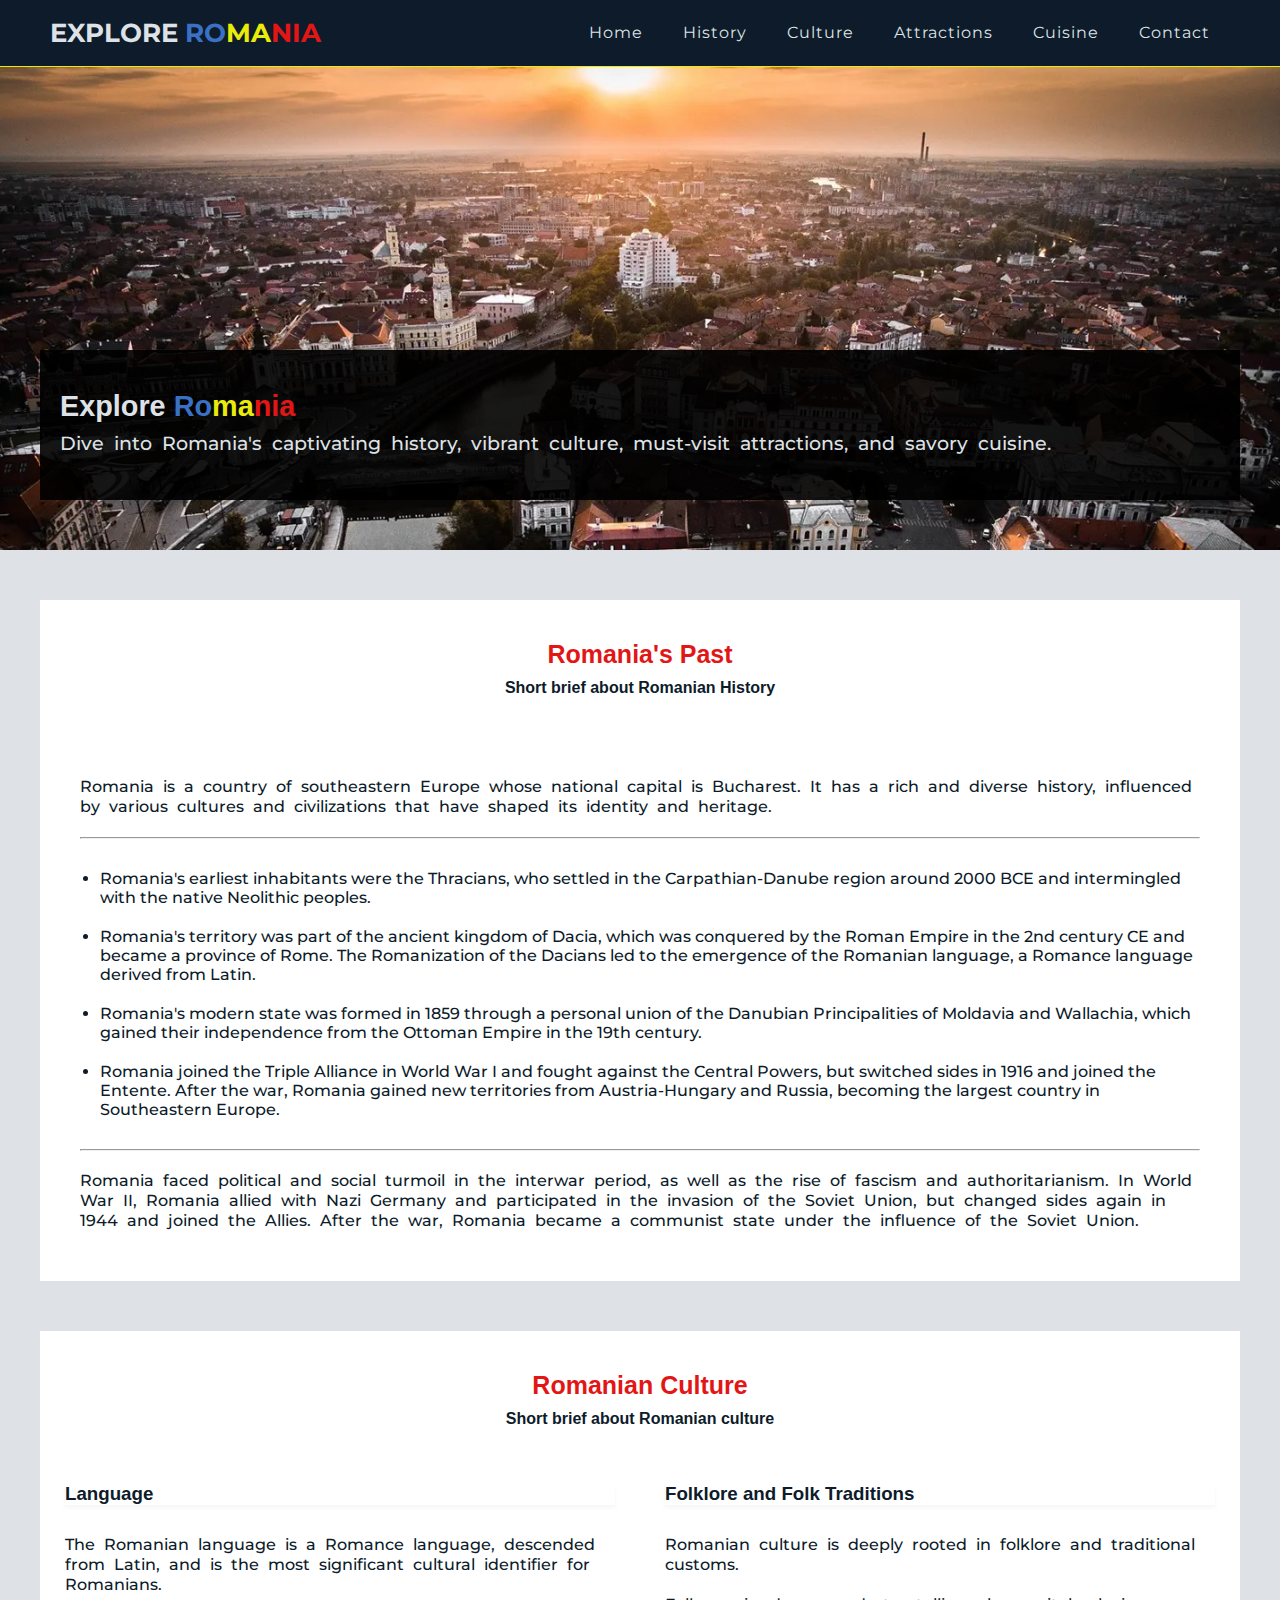
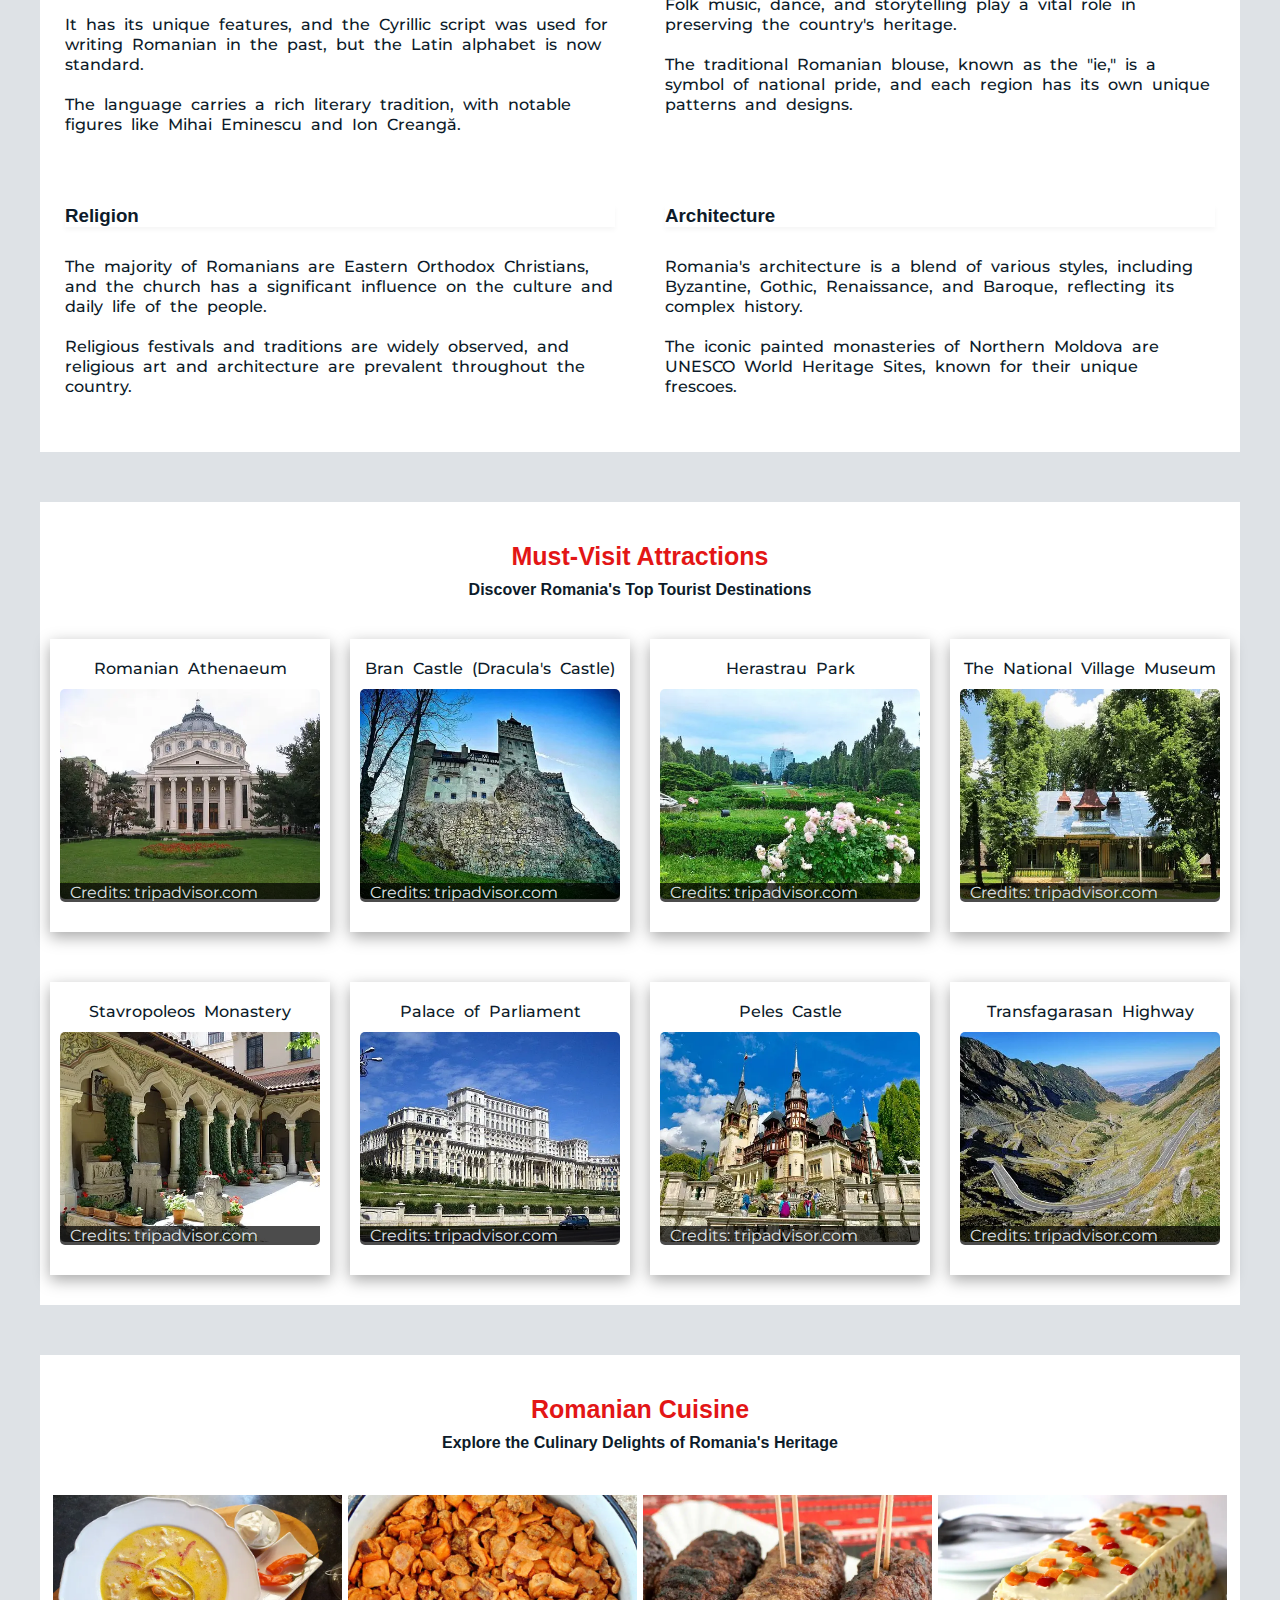
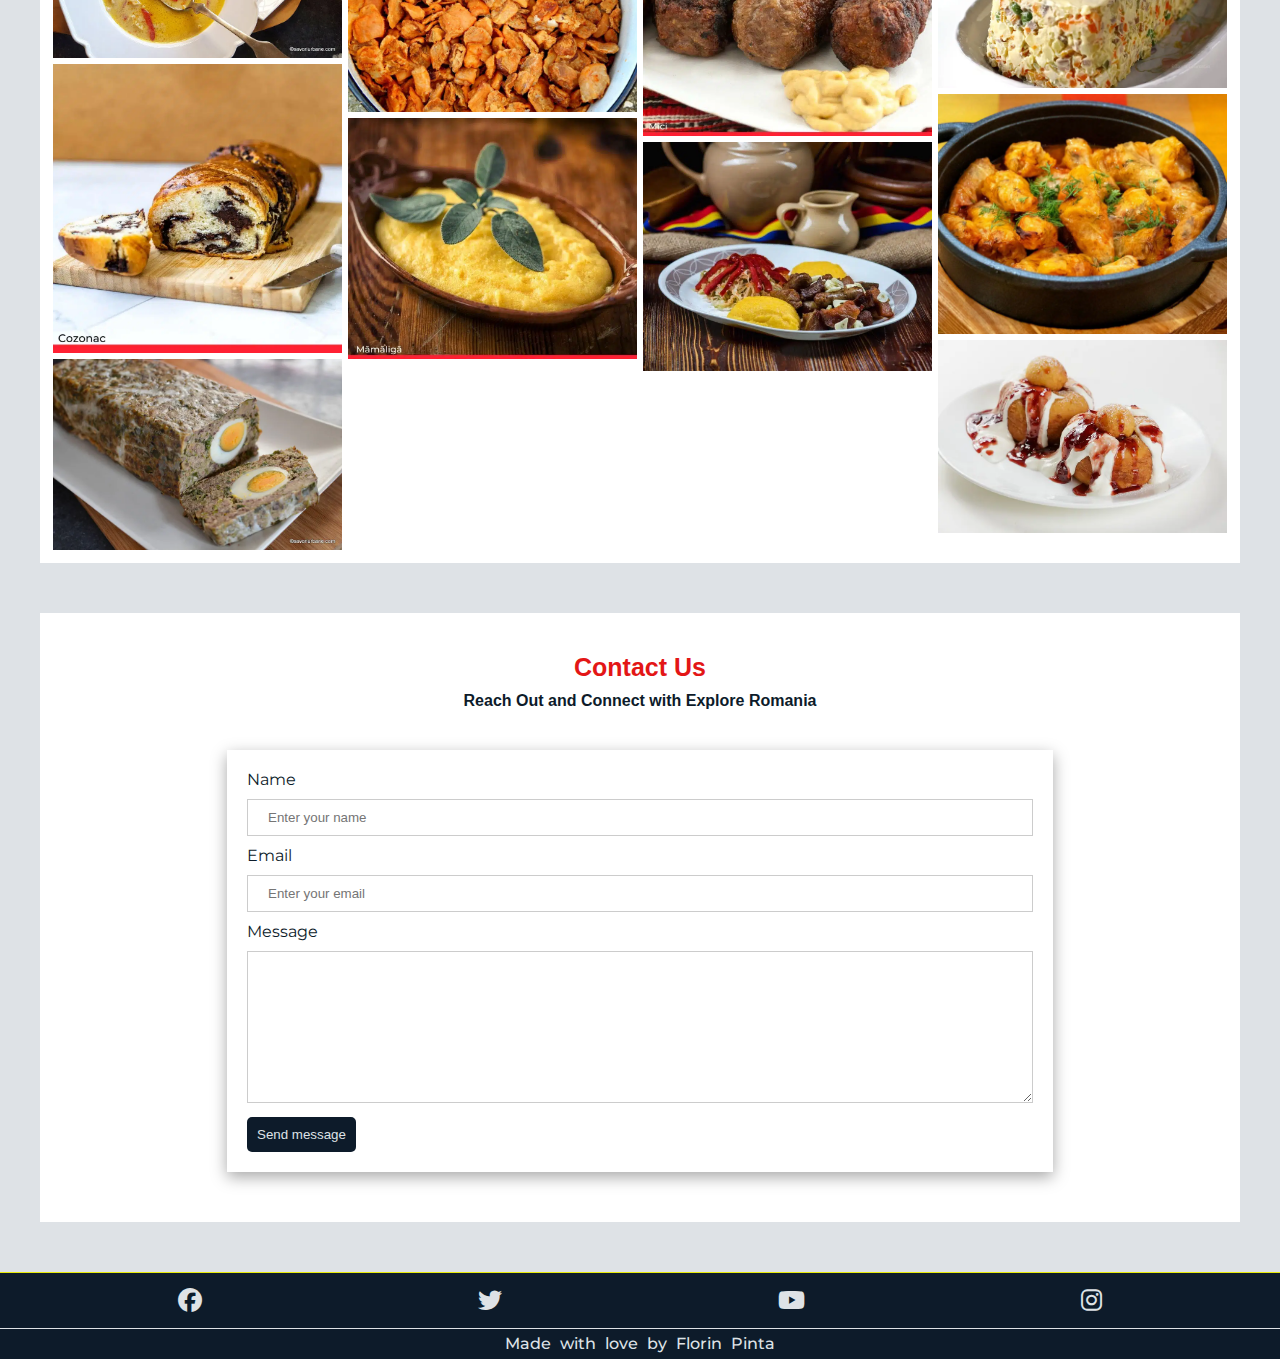
<file: index.html>
<!DOCTYPE html>
<html lang="en">

<head>
  <meta charset="UTF-8" />
  <meta name="viewport" content="width=device-width, initial-scale=1.0" />
  <title>Explore Romania</title>
  <!-- Meta tags for Search Engines -->
  <meta name="description"
    content="Dive into Romania's captivating history, vibrant culture, must-visit attractions, and savory cuisine." />
  <meta name="keywords" content="explore Romania, Romania, history, culture, attractions, cusine" />
  <!-- Theme color for address bar -->
  <meta name="theme-color" content="#0d1b2a" />
  <!-- Favicon -->
  <link rel="apple-touch-icon" sizes="180x180" href="assets/favicon/apple-touch-icon.png" />
  <link rel="icon" type="image/png" sizes="32x32" href="assets/favicon/favicon-32x32.png" />
  <link rel="icon" type="image/png" sizes="16x16" href="assets/favicon/favicon-16x16.png" />
  <!-- Stylesheet -->
  <link rel="stylesheet" href="assets/css/style.css" />
  <!-- Font Awesome kit - Javascript dosn't work for me so I use a free CDN -->
  <link rel="stylesheet" href="https://cdnjs.cloudflare.com/ajax/libs/font-awesome/6.4.2/css/all.min.css" />
</head>

<body>
  <!-- Start Header -->
  <header>
    <div class="container" id="navbar-container">
      <a href="#hero">
        <h1 id="hero-heading">
          <span class="text-light">Explore</span>
          <!-- Because of linter if I separate them on differet lines adds a gap between letters -->
          <span class="text-blue">Ro</span><span class="text-yellow">ma</span><span class="text-red">nia</span>
        </h1>
      </a>
      <input type="checkbox" id="nav-toggle" name="nav-toggle" />
      <label for="nav-toggle" class="nav-toggle-label">
        <i class="fa-solid fa-bars"></i>
      </label>
      <nav>
        <ul id="menu">
          <li>
            <a href="#hero" class="nav-link" aria-label="Homepage">Home</a>
          </li>
          <li>
            <a href="#history" class="nav-link" aria-label="History">History</a>
          </li>
          <li>
            <a href="#culture" class="nav-link" aria-label="Culture">Culture</a>
          </li>
          <li>
            <a href="#attractions" class="nav-link" aria-label="Attractions">Attractions</a>
          </li>
          <li>
            <a href="#cuisine" class="nav-link" aria-label="Cuisine">Cuisine</a>
          </li>
          <li>
            <a href="#contact" class="nav-link" aria-label="Contact">Contact</a>
          </li>
        </ul>
      </nav>
    </div>
  </header>
  <!-- End Header -->

  <!-- Start Main -->
  <main>
    <!-- Start Hero Section -->
    <section id="hero">
      <div id="hero-container">
        <h2 class="hero-heading">
          <span class="text-light">Explore</span>
          <!-- Because of linter if I separate them on differet lines adds a gap between letters -->
          <span class="text-blue">Ro</span><span class="text-yellow">ma</span><span class="text-red">nia</span>
        </h2>
        <p class="hero-text">
          Dive into Romania's captivating history, vibrant culture, must-visit
          attractions, and savory cuisine.
        </p>
      </div>
    </section>
    <!-- End Hero Section -->

    <!-- Start History Section -->
    <section id="history">
      <div class="container history-container">
        <div class="section-head">
          <h2 class="section-title">Romania's Past</h2>
          <h3 class="section-description">
            Short brief about Romanian History
          </h3>
        </div>

        <div class="history-content">
          <div class="history-content-card">
            <p>
              Romania is a country of southeastern Europe whose national
              capital is Bucharest. It has a rich and diverse history,
              influenced by various cultures and civilizations that have
              shaped its identity and heritage.
            </p>
            <hr class="my-1" />
            <ul class="history-content-ul">
              <li class="history-content-li">
                Romania's earliest inhabitants were the Thracians, who settled
                in the Carpathian-Danube region around 2000 BCE and
                intermingled with the native Neolithic peoples.
              </li>
              <li class="history-content-li">
                Romania's territory was part of the ancient kingdom of Dacia,
                which was conquered by the Roman Empire in the 2nd century CE
                and became a province of Rome. The Romanization of the Dacians
                led to the emergence of the Romanian language, a Romance
                language derived from Latin.
              </li>
              <li class="history-content-li">
                Romania's modern state was formed in 1859 through a personal
                union of the Danubian Principalities of Moldavia and
                Wallachia, which gained their independence from the Ottoman
                Empire in the 19th century.
              </li>
              <li class="history-content-li">
                Romania joined the Triple Alliance in World War I and fought
                against the Central Powers, but switched sides in 1916 and
                joined the Entente. After the war, Romania gained new
                territories from Austria-Hungary and Russia, becoming the
                largest country in Southeastern Europe.
              </li>
            </ul>
            <hr class="my-1" />
            <p>
              Romania faced political and social turmoil in the interwar
              period, as well as the rise of fascism and authoritarianism. In
              World War II, Romania allied with Nazi Germany and participated
              in the invasion of the Soviet Union, but changed sides again in
              1944 and joined the Allies. After the war, Romania became a
              communist state under the influence of the Soviet Union.
            </p>
          </div>
        </div>
      </div>
    </section>
    <!-- End History Section -->

    <!-- Start Culture Section -->
    <section id="culture">
      <div class="container">
        <!-- Start .section-head -->
        <div class="section-head">
          <h2 class="section-title">Romanian Culture</h2>
          <h3 class="section-description">
            Short brief about Romanian culture
          </h3>
        </div>
        <!-- End .section-head -->

        <!-- Start .culture-content -->
        <div id="culture-content">
          <div class="culture-content-card">
            <h3 class="culture-content-card-title">Language</h3>
            <p>
              The Romanian language is a Romance language, descended from
              Latin, and is the most significant cultural identifier for
              Romanians.
            </p>
            <p>
              It has its unique features, and the Cyrillic script was used for
              writing Romanian in the past, but the Latin alphabet is now
              standard.
            </p>
            <p>
              The language carries a rich literary tradition, with notable
              figures like Mihai Eminescu and Ion Creangă.
            </p>
          </div>

          <div class="culture-content-card">
            <h3 class="culture-content-card-title">
              Folklore and Folk Traditions
            </h3>
            <p>
              Romanian culture is deeply rooted in folklore and traditional
              customs.
            </p>
            <p>
              Folk music, dance, and storytelling play a vital role in
              preserving the country's heritage.
            </p>
            <p>
              The traditional Romanian blouse, known as the "ie," is a symbol
              of national pride, and each region has its own unique patterns
              and designs.
            </p>
          </div>

          <div class="culture-content-card">
            <h3 class="culture-content-card-title">Religion</h3>
            <p>
              The majority of Romanians are Eastern Orthodox Christians, and
              the church has a significant influence on the culture and daily
              life of the people.
            </p>
            <p>
              Religious festivals and traditions are widely observed, and
              religious art and architecture are prevalent throughout the
              country.
            </p>
          </div>

          <div class="culture-content-card">
            <h3 class="culture-content-card-title">Architecture</h3>
            <p>
              Romania's architecture is a blend of various styles, including
              Byzantine, Gothic, Renaissance, and Baroque, reflecting its
              complex history.
            </p>
            <p>
              The iconic painted monasteries of Northern Moldova are UNESCO
              World Heritage Sites, known for their unique frescoes.
            </p>
          </div>
        </div>
        <!-- End .culture-content -->
      </div>
    </section>
    <!-- End Culture Section -->

    <!-- Start Attractions Section -->
    <section id="attractions">
      <div class="container">
        <div class="section-head">
          <h2 class="section-title">Must-Visit Attractions</h2>
          <h3 class="section-description">
            Discover Romania's Top Tourist Destinations
          </h3>
        </div>

        <!-- Top attraction images -->
        <div class="attractions-content">
          <div class="attractions-card">
            <p>Romanian Athenaeum</p>
            <figure>
              <img src="assets/images/attractions/ateneul-roman.webp" alt="Ateneul Roman" />
              <figcaption>Credits: tripadvisor.com</figcaption>
            </figure>
          </div>

          <div class="attractions-card">
            <p>Bran Castle (Dracula's Castle)</p>
            <figure>
              <img src="assets/images/attractions/bran-castle-dracula-castle.webp"
                alt="Bran Castle (Dracula's Castle)" />
              <figcaption>Credits: tripadvisor.com</figcaption>
            </figure>
          </div>

          <div class="attractions-card">
            <p>Herastrau Park</p>
            <figure>
              <img src="assets/images/attractions/herastrau-park.webp" alt="Herastrau Park" />
              <figcaption>Credits: tripadvisor.com</figcaption>
            </figure>
          </div>

          <div class="attractions-card">
            <p>The National Village Museum</p>
            <figure>
              <img src="assets/images/attractions/house-from-alunis-prahova.webp" alt="The National Village Museum" />
              <figcaption>Credits: tripadvisor.com</figcaption>
            </figure>
          </div>

          <div class="attractions-card">
            <p>Stavropoleos Monastery</p>
            <figure>
              <img src="assets/images/attractions/manastirea-stavropoleos.webp" alt="Stavropoleos Monastery" />
              <figcaption>Credits: tripadvisor.com</figcaption>
            </figure>
          </div>

          <div class="attractions-card">
            <p>Palace of Parliament</p>
            <figure>
              <img src="assets/images/attractions/palace-of-parliament.webp" alt="Palace of Parliament" />
              <figcaption>Credits: tripadvisor.com</figcaption>
            </figure>
          </div>

          <div class="attractions-card">
            <p>Peles Castle</p>
            <figure>
              <img src="assets/images/attractions/peles-castle.webp" alt="Peles Castle" />
              <figcaption>Credits: tripadvisor.com</figcaption>
            </figure>
          </div>

          <div class="attractions-card">
            <p>Transfagarasan Highway</p>
            <figure>
              <img src="assets/images/attractions/transfagarasan-highway.webp" alt="Transfagarasan Highway" />
              <figcaption>Credits: tripadvisor.com</figcaption>
            </figure>
          </div>
        </div>
      </div>
    </section>
    <!-- End Attractions Section -->

    <!-- Start Cuisine Section -->
    <section id="cuisine">
      <div class="container">
        <div class="section-head">
          <h2 class="section-title">Romanian Cuisine</h2>
          <h3 class="section-description">
            Explore the Culinary Delights of Romania's Heritage
          </h3>
        </div>

        <div class="cuisine-content">
          <img src="assets/images/cuisine/ciorba-de-burta.webp" alt="Ciorbă de burtă (Tripe Soup)" />
          <img src="assets/images/cuisine/cozonac.webp" alt="Cozonac (Sweet Bread)" />
          <img src="assets/images/cuisine/drop-de-miel.webp" alt="Drob de miel (Lamb Stew)" />
          <img src="assets/images/cuisine/jumari.webp" alt="Jumări (Pork Cracklings)" />
          <img src="assets/images/cuisine/mamaliga.webp" alt="Mămăligă (or Cornmeal Mush)" />
          <img src="assets/images/cuisine/mici.webp" alt="Mici (Romanian Grilled Sausages)" />
          <img src="assets/images/cuisine/pomana-porcului.webp" alt="Pomana Porcului (Pig's Feast)" />
          <img src="assets/images/cuisine/salata-de-beauf.webp" alt="Salată de beuf (Beef Salad)" />
          <img src="assets/images/cuisine/sarmale.webp" alt="Sarmale (Cabage Rolls)" />
          <img src="assets/images/cuisine/papanasi.webp" alt="Papanași (Fried Doughnuts)" />
        </div>
      </div>
    </section>
    <!-- End Cuisine Section -->

    <!-- Start Contact Section -->
    <section id="contact">
      <div class="container">
        <div class="section-head">
          <h2 class="section-title">Contact Us</h2>
          <h3 class="section-description">
            Reach Out and Connect with Explore Romania
          </h3>
        </div>
        <div class="contact-content">
          <form action="thank-you.html" method="get" id="contact-form">
            <label for="name">Name</label>
            <input type="text" name="name" id="name" placeholder="Enter your name" required />
            <label for="email">Email</label>
            <input type="email" name="email" id="email" placeholder="Enter your email" required />
            <label for="message">Message</label>
            <textarea name="message" id="message" cols="30" rows="10" required></textarea>
            <button class="button" type="submit" id="submit" name="submit" value="submit">
              Send message
            </button>
          </form>
        </div>
      </div>
    </section>
    <!-- End Contact Section -->
  </main>
  <!-- End Main -->

  <!-- Start Footer -->
  <footer>
    <div class="container" id="footer-container">
      <ul id="social-networks">
        <li>
          <a href="https://www.facebook.com" target="_blank" rel="noopener"
            aria-label="Visit our Facebook page (opens in a new tab)">
            <i class="fa-brands fa-facebook"></i>
          </a>
        </li>
        <li>
          <a href="https://www.twitter.com" target="_blank" rel="noopener"
            aria-label="Visit our Twitter page (opens in a new tab)">
            <i class="fa-brands fa-twitter"></i>
          </a>
        </li>
        <li>
          <a href="https://www.youtube.com" target="_blank" rel="noopener"
            aria-label="Visit our Youtube page (opens in a new tab)">
            <i class="fa-brands fa-youtube"></i>
          </a>
        </li>
        <li>
          <a href="https://www.instagram.com" target="_blank" rel="noopener"
            aria-label="Visit our Instagram page (opens in a new tab)">
            <i class="fa-brands fa-instagram"></i>
          </a>
        </li>
      </ul>
    </div>
    <p id="footer-made-by">Made with love by Florin Pinta</p>
  </footer>
  <!-- End Footer -->
  <script src="assets/js/script.js"></script>
</body>

</html>
</file>
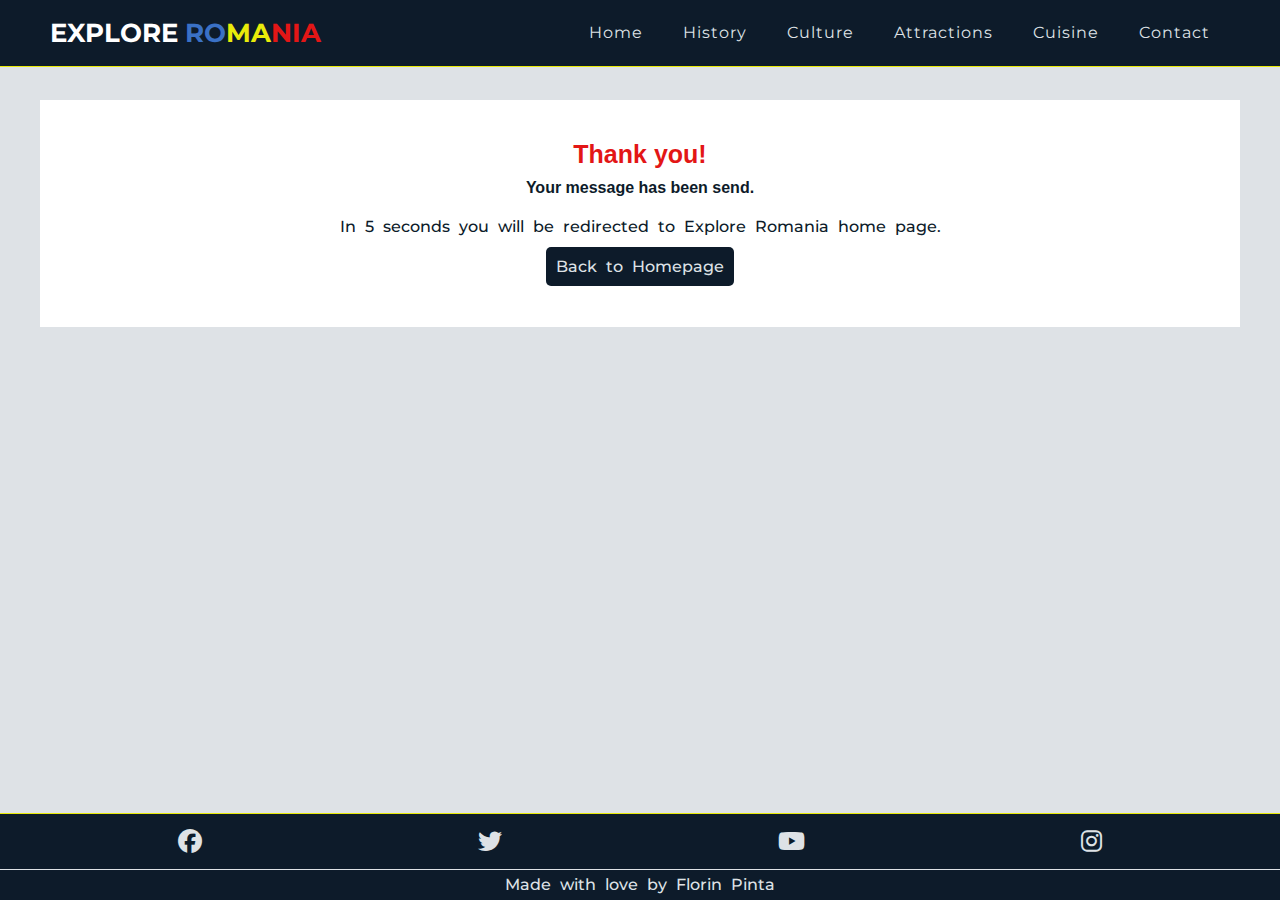
<file: thank-you.html>
<!DOCTYPE html>
<html lang="en">

<head>
  <meta charset="UTF-8" />
  <meta name="viewport" content="width=device-width, initial-scale=1.0" />
  <title>Thank you | Explore Romania</title>
  <!-- Meta tags for Search Engines -->
  <meta name="description"
    content="Thank you for contacting Explore Romania. We will get back to you ass son as posible" />
  <meta name="keywords" content="Explore Romania, thank you" />
  <!-- Theme color for address bar -->
  <meta name="theme-color" content="#0d1b2a" />
  <!-- Favicon -->
  <link rel="apple-touch-icon" sizes="180x180" href="assets/favicon/apple-touch-icon.png" />
  <link rel="icon" type="image/png" sizes="32x32" href="assets/favicon/favicon-32x32.png" />
  <link rel="icon" type="image/png" sizes="16x16" href="assets/favicon/favicon-16x16.png" />
  <!-- Stylesheet -->
  <link rel="stylesheet" href="assets/css/style.css" />
  <!-- Font Awesome kit - Javascript dosn't work for me so I use a free CDN -->
  <link rel="stylesheet" href="https://cdnjs.cloudflare.com/ajax/libs/font-awesome/6.4.2/css/all.min.css" />
  <meta http-equiv="refresh" content="5;url=https://xttrust.github.io/explore-romania/" />
</head>

<body>
  <!-- Start Header -->
  <header>
    <div class="container" id="navbar-container">
      <a href="index.html">
        <h1 id="hero-heading">
          Explore
          <!-- Because of linter if I separate them on differet lines adds a gap between letters -->
          <span class="text-blue">Ro</span><span class="text-yellow">ma</span><span class="text-red">nia</span>
        </h1>
      </a>
      <input type="checkbox" id="nav-toggle" name="nav-toggle" />
      <label for="nav-toggle" class="nav-toggle-label">
        <i class="fa-solid fa-bars"></i>
      </label>
      <nav>
        <ul id="menu">
          <li>
            <a href="index.html" class="nav-link" aria-label="Homepage">Home</a>
          </li>
          <li>
            <a href="#history" class="nav-link" aria-label="History">History</a>
          </li>
          <li>
            <a href="#culture" class="nav-link" aria-label="Culture">Culture</a>
          </li>
          <li>
            <a href="#attractions" class="nav-link" aria-label="Attractions">Attractions</a>
          </li>
          <li>
            <a href="#cuisine" class="nav-link" aria-label="Cuisine">Cuisine</a>
          </li>
          <li>
            <a href="#contact" class="nav-link" aria-label="Contact">Contact</a>
          </li>
        </ul>
      </nav>
    </div>
  </header>
  <!-- End Header -->

  <!-- Start Main -->
  <main>
    <!-- Start History Section -->
    <section id="history">
      <div class="container history-container">
        <div class="section-head">
          <h2 class="section-title">Thank you!</h2>
          <h3 class="section-description">Your message has been send.</h3>
          <p class="text-center">
            In 5 seconds you will be redirected to Explore Romania home page.
          </p>
          <p class="text-center">
            <a href="index.html" class="button" aria-label="Back to homepage">Back to Homepage</a>
          </p>
        </div>
      </div>
    </section>
    <!-- End History Section -->
  </main>
  <!-- End Main -->

  <!-- Start Footer -->
  <footer>
    <div class="container" id="footer-container">
      <ul id="social-networks">
        <li>
          <a href="https://www.facebook.com" target="_blank" rel="noopener"
            aria-label="Visit our Facebook page (opens in a new tab)">
            <i class="fa-brands fa-facebook"></i>
          </a>
        </li>
        <li>
          <a href="https://www.twitter.com" target="_blank" rel="noopener"
            aria-label="Visit our Twitter page (opens in a new tab)">
            <i class="fa-brands fa-twitter"></i>
          </a>
        </li>
        <li>
          <a href="https://www.youtube.com" target="_blank" rel="noopener"
            aria-label="Visit our Youtube page (opens in a new tab)">
            <i class="fa-brands fa-youtube"></i>
          </a>
        </li>
        <li>
          <a href="https://www.instagram.com" target="_blank" rel="noopener"
            aria-label="Visit our Instagram page (opens in a new tab)">
            <i class="fa-brands fa-instagram"></i>
          </a>
        </li>
      </ul>
    </div>
    <p id="footer-made-by">Made with love by Florin Pinta</p>
  </footer>
  <!-- End Footer -->
  <script src="assets/js/script.js"></script>
</body>

</html>
</file>
<file: assets/css/style.css>
@import url("https://fonts.googleapis.com/css2?family=Montserrat:wght@400;500;700&display=swap");

/* Reset */
:root {
  --color-blue: #3a71c5;
  --color-yellow: #e9eb0a;
  --color-red: #e31616;
  --color-light: #dee2e6;
  --color-white: #ffffff;
  --color-dark: #0d1b2a;
  --box-shadow: rgba(0, 0, 0, 0.35) 0 0.5rem 1.5rem;
  --box-shadow-hover: rgba(3, 102, 214, 0.3) 0 0 0 3px;
  /* By setting the font size here to 62.5 we reset the rem. Now 1rem = 10px */
  font-size: 62.5%;
}

* {
  padding: 0;
  margin: 0;
  box-sizing: border-box;
}

html {
  scroll-behavior: smooth;
  scroll-padding-top: 5rem;
}

/* Start general styles */

body {
  min-height: 100vh;
  display: flex;
  flex-direction: column;
  font-size: 1.6rem;
  color: var(--color-dark);
  background-color: var(--color-light);
  font-family: "Montserrat", sans-serif;
}

p {
  line-height: 2rem;
  font-weight: 500;
  word-spacing: 0.5rem;
  padding: 1rem 0;
}

a {
  color: var(--color-blue);
  text-decoration: none;
}

a:hover {
  color: var(--color-red);
}

h2,
h3,
h4,
h5,
h6 {
  font-family: "Open Sans", sans-serif;
  color: var(--color-red);
}

img {
  width: 100%;
  line-height: 1rem;
}

nav {
  position: absolute;
  background-color: var(--color-dark);
  color: var(--color-white);
  width: 100%;
  left: 0;
  border-bottom: 1px solid var(--color-yellow);
  display: none;
  top: 100%;
}

header {
  background-color: var(--color-dark);
  padding: 0 0.6rem;
  position: fixed;
  z-index: 99;
  width: 100%;
  border-bottom: 1px solid var(--color-yellow);
}

main {
  flex: 1 0 auto;
  margin-top: 5rem;
  display: flex;
  flex-direction: column;
}

input[type="text"],
input[type="email"],
select {
  width: 100%;
  padding: 1rem 2rem;
  margin: 1rem 0;
  display: inline-block;
  border: 1px solid #cccccc;
  box-sizing: border-box;
}

textarea {
  width: 100%;
  margin: 1rem 0;
  display: inline-block;
  border: 1px solid #cccccc;
  box-sizing: border-box;
}

footer {
  background-color: var(--color-dark);
  border-top: 1px solid var(--color-yellow);
}

/* Common styles */
.my-1 {
  margin: 1rem 0;
}

.button {
  padding: 1rem;
  border: 0;
  border-radius: 0.5rem;
  background-color: var(--color-dark);
  color: var(--color-light);
  cursor: pointer;
}

.button:hover {
  background-color: var(--color-blue);
  color: var(--color-light);
}

.text-light {
  color: var(--color-light);
}

.text-blue {
  color: var(--color-blue);
}

.text-red {
  color: var(--color-red);
}

.text-yellow {
  color: var(--color-yellow);
}

.text-center {
  text-align: center;
}

.container {
  background-color: var(--color-white);
  padding: 1rem;
}

.section-head {
  padding: 3rem;
}

.section-title {
  text-align: center;
  font-size: 2.5rem;
}

.section-description {
  text-align: center;
  font-size: 1.6rem;
  padding: 1rem;
  color: var(--color-dark);
}

/* Header */
#navbar-container {
  display: flex;
  justify-content: space-between;
  align-items: center;
  background-color: var(--color-dark);
  padding: 0;
}

#hero-heading {
  padding: 1rem;
  font-size: 2.6rem;
  text-transform: uppercase;
  color: var(--color-light);
}

/* Menu */
#menu {
  letter-spacing: 1px;
  list-style-type: none;
}

.nav-link {
  color: var(--color-light);
  display: block;
  width: 100%;
  padding: 2rem;
  transition: all 0.5s;
}

.nav-link:hover {
  background-color: var(--color-blue);
  color: var(--color-light);
}

.active {
  background-color: var(--color-blue);
  color: var(--color-light);
}

/* Navbar styles with dropdown toggle */
#nav-toggle:checked ~ nav {
  display: block;
}

#nav-toggle {
  display: none;
}

.nav-toggle-label {
  color: var(--color-light);
  font-size: 2rem;
  padding-right: 1rem;
}

/* Main Starts Here */

/* Hero */
#hero {
  height: 500px;
  width: 100%;
  background: url("../images/hero-bg.webp") no-repeat center center/cover;
  position: relative;
}

#hero-container {
  /* Final rgba value sets the opacity so it is semi-transparent */
  background-color: rgba(0, 0, 0, 0.9);
  font-size: 120%;
  position: absolute;
  bottom: 5rem;
  margin: 0 auto;
  width: 100%;
  min-height: 20rem;
  padding-top: 4rem;
  padding-left: 2rem;
  color: var(--color-light);
}

#hero-heading,
#hero-text {
  color: var(--color-white);
}

/* History */
#history {
  border-radius: 0.5rem;
  padding-top: 5rem;
}

.history-container {
  background-color: var(--color-white);
}

.history-content {
  display: flex;
  flex-direction: column;
  flex-wrap: wrap;
  border-radius: 0.5rem;
}

.history-content-card {
  padding: 1.5rem;
  margin: 1.5rem;
  border-radius: 0.5rem;
}

.history-content-ul {
  margin-left: 2rem;
  padding: 1rem 0;
}

.history-content-li {
  list-style-type: disc;
  padding: 1rem 0;
  font-family: "Montserrat", sans-serif;
  font-weight: 500;
}

/* Culture */
#culture {
  padding-top: 5rem;
}

#culture-content {
  display: flex;
  flex-direction: column;
  flex-wrap: wrap;
  column-gap: 2rem;
  row-gap: 3rem;
  margin: 1rem;
  padding-bottom: 2rem;
}

.culture-content-card {
  padding: 1.5rem;
  flex-basis: 20rem;
  flex-grow: 1;
  background-color: var(--color-white);
  transition: all 0.5s ease-in;
}

.culture-content-card-title {
  color: var(--color-dark);
  margin-bottom: 2rem;
  box-shadow: rgba(0, 0, 0, 0.04) 0px 3px 5px;
}

/* Start attractions section */
#attractions {
  padding-top: 5rem;
}

.attractions-content {
  display: flex;
  flex-direction: column;
  flex-wrap: wrap;
  column-gap: 2rem;
  row-gap: 3rem;
}

.attractions-card {
  padding: 1rem;
  margin-bottom: 2rem;
  background-color: var(--color-white);
  transition: all 0.5s ease-in;
  box-shadow: var(--box-shadow);
}

.attractions-card:hover {
  box-shadow: var(--box-shadow-hover);
}

.attractions-card img {
  border-radius: 0.5rem;
  height: 21rem;
}

.attractions-card figcaption {
  background-color: rgba(0, 0, 0, 0.7);
  color: var(--color-light);
  border-bottom-left-radius: 0.5rem;
  border-bottom-right-radius: 0.5rem;
  position: relative;
  padding: 0 1rem;
  top: -20px;
}

.attractions-card p {
  text-align: center;
}

/* Start cuisine section */
#cuisine {
  padding-top: 5rem;
}

.cuisine-content img {
  width: 100%;
  line-height: 1em;
  padding: 3px;
}

.cuisine-content {
  line-height: 0;
}

/* Start contact section */
#contact {
  margin: 5rem 0;
}

.contact-content {
  padding: 2rem;
  background-color: var(--color-white);
  min-height: 30rem;
  box-shadow: var(--box-shadow);
  margin-bottom: 4rem;
}

/* Start footer */

#footer-container {
  background-color: var(--color-dark);
  padding: 0;
}

#footer-made-by {
  color: var(--color-light);
  text-align: center;
  display: block;
  padding: 5px;
  border-top: 1px solid var(--color-light);
}

#social-networks {
  text-align: center;
  padding: 1.5rem 0;
  display: flex;
  justify-content: space-around;
  list-style-type: none;
}

#social-networks i {
  font-size: 150%;
  color: var(--color-light);
  transition: all ease-in 0.3s;
}

#social-networks i:hover {
  color: var(--color-blue);
}

/* Media query: large or landscape phones (576px and up) */
@media screen and (min-width: 576px) {
  /* Attractions */
  .attractions-content {
    flex-direction: row;
  }

  .attractions-card {
    flex: 2 0 calc(50% - 2rem);
  }

  /* Cuisine */
  .cuisine-content {
    column-count: 2;
    column-gap: 0;
  }
}

/* Media query: tablets and larger (768px and up) */
@media screen and (min-width: 768px) {
  /* Start Header */
  nav {
    display: block;
    position: relative;
    width: fit-content;
    box-shadow: none;
    padding-right: 1rem;
    border-bottom: none;
  }

  #menu {
    display: flex;
    letter-spacing: 1px;
    padding: 0;
  }

  #menu > li > a {
    line-height: 2.6rem;
    padding: 2rem 2rem;
  }

  .nav-toggle-label {
    display: none;
  }

  #hero-container {
    min-height: 15rem;
  }

  /* Attractions */
  .attractions-card {
    flex: 1 0 42%;
  }

  .cuisine-content {
    column-count: 3;
  }

  /* Contact */
  .contact-content {
    width: 70%;
    margin: 0 auto;
    margin-bottom: 4rem;
  }
}

/* Large devices (laptops and desktops, 992px and up) */
@media screen and (min-width: 992px) {
  /* Hero */
  #hero-container {
    width: 80%;
    left: 0;
    right: 0;
    margin: 0 auto;
  }

  /* Culture */
  #culture-content {
    flex-direction: row;
    flex-wrap: wrap;
  }

  .culture-content-card {
    flex-basis: calc(50% - 2rem);
    /* Calculate the flex-basis for 2 columns with a 2rem gap. */
    flex-grow: 1;
  }

  .attractions-card {
    flex: 1 0 calc(33.333% - 2rem);
    /* 3 cards in a row with 2rem spacing between them */
  }
}

/* Extra Large devices (992px and up) */
@media screen and (min-width: 1200px) {
  .container {
    width: 120rem;
    margin: 0 auto;
  }

  /* Hero */
  #hero-container {
    width: 120rem;
    left: 0;
    right: 0;
    margin: 0 auto;
  }

  #culture-content {
    margin: 0;
  }

  .attractions-card {
    flex: 1 0 21%;
  }

  .cuisine-content {
    column-count: 4;
  }
}

/* End media query's for responsive design */
</file>
